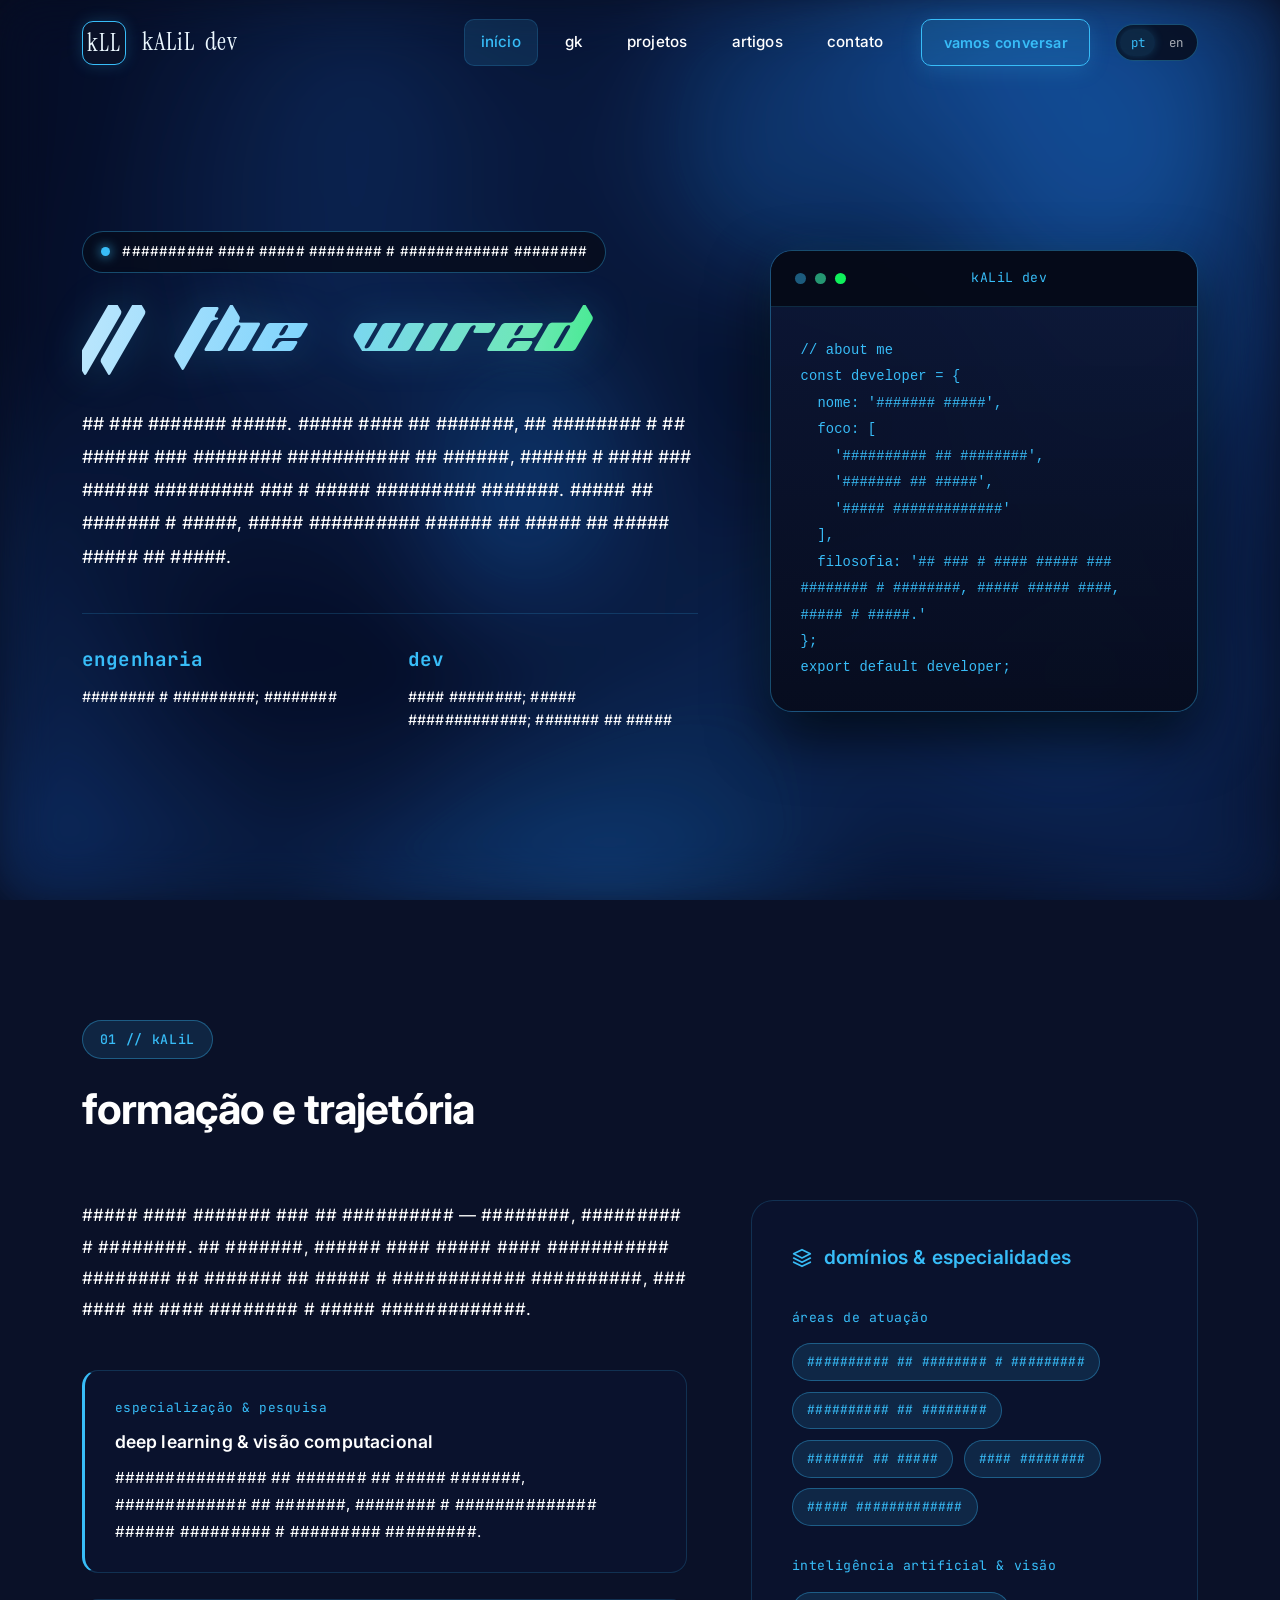
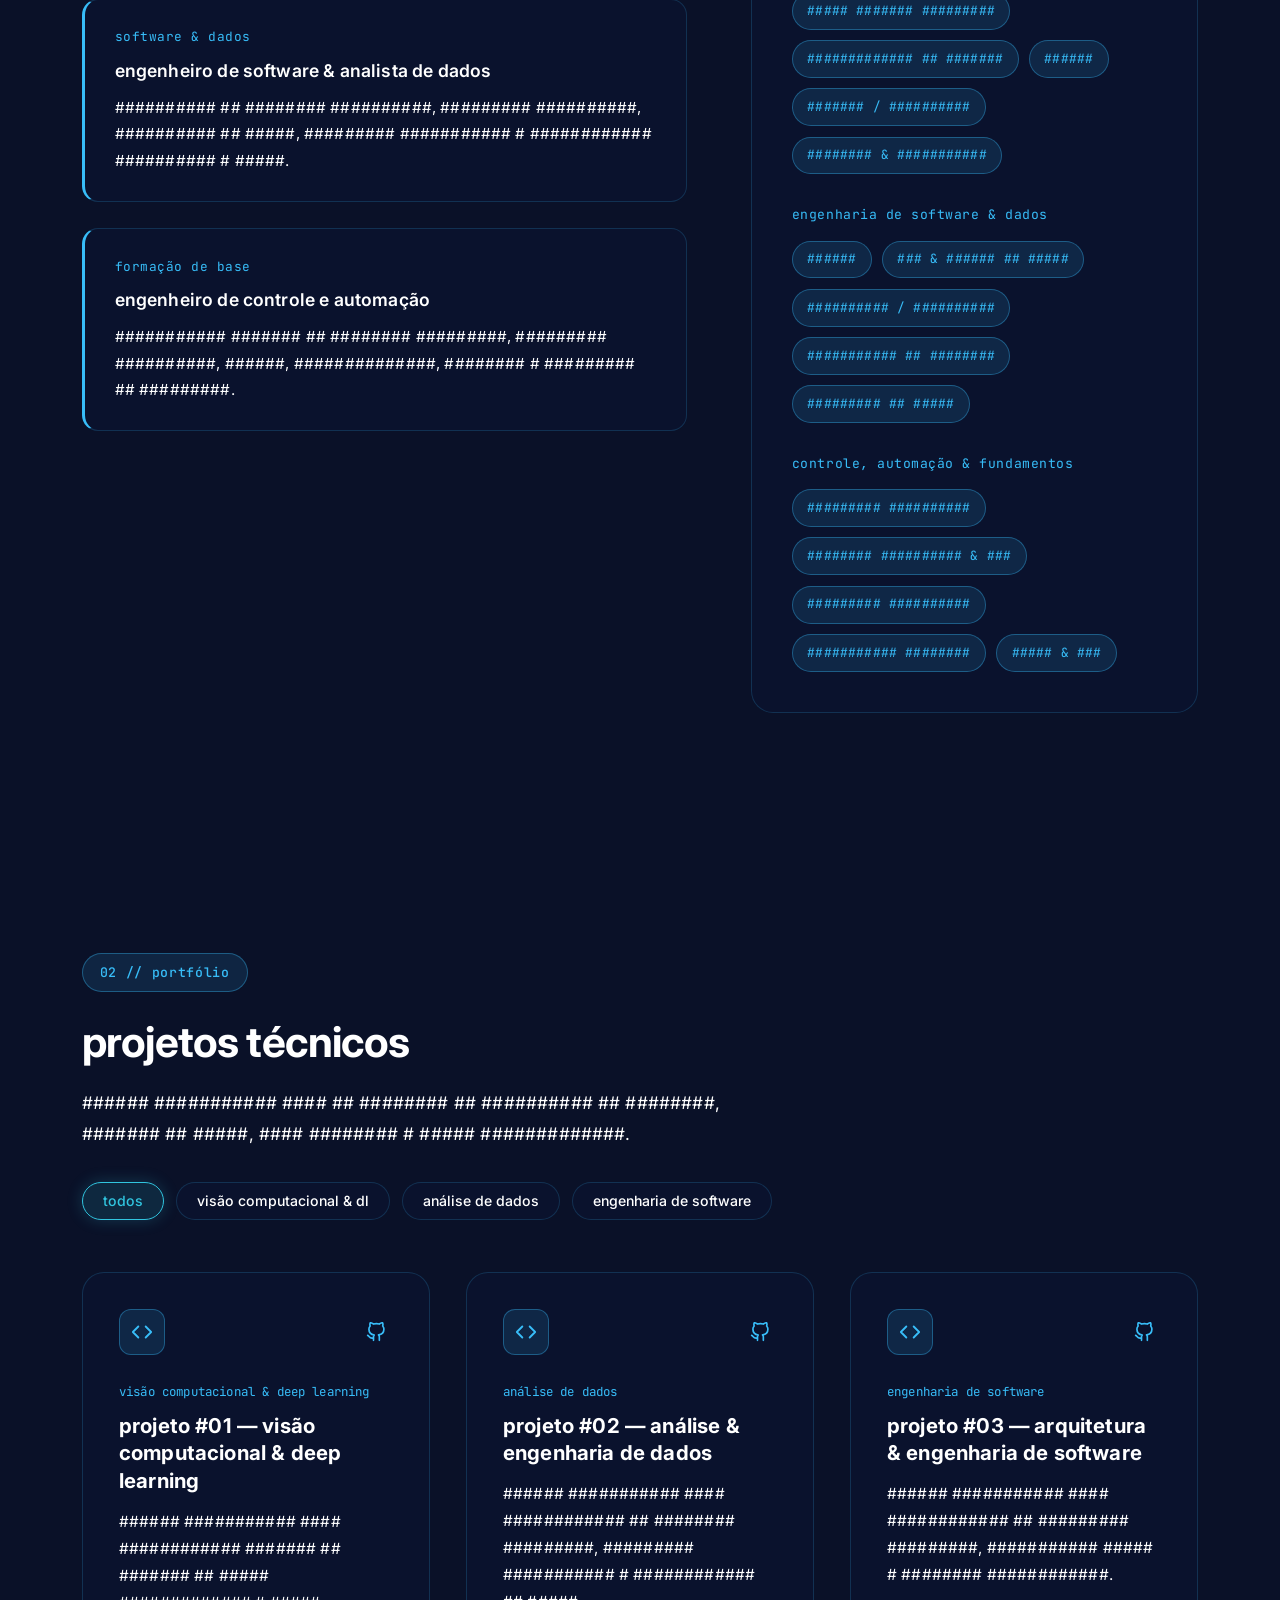
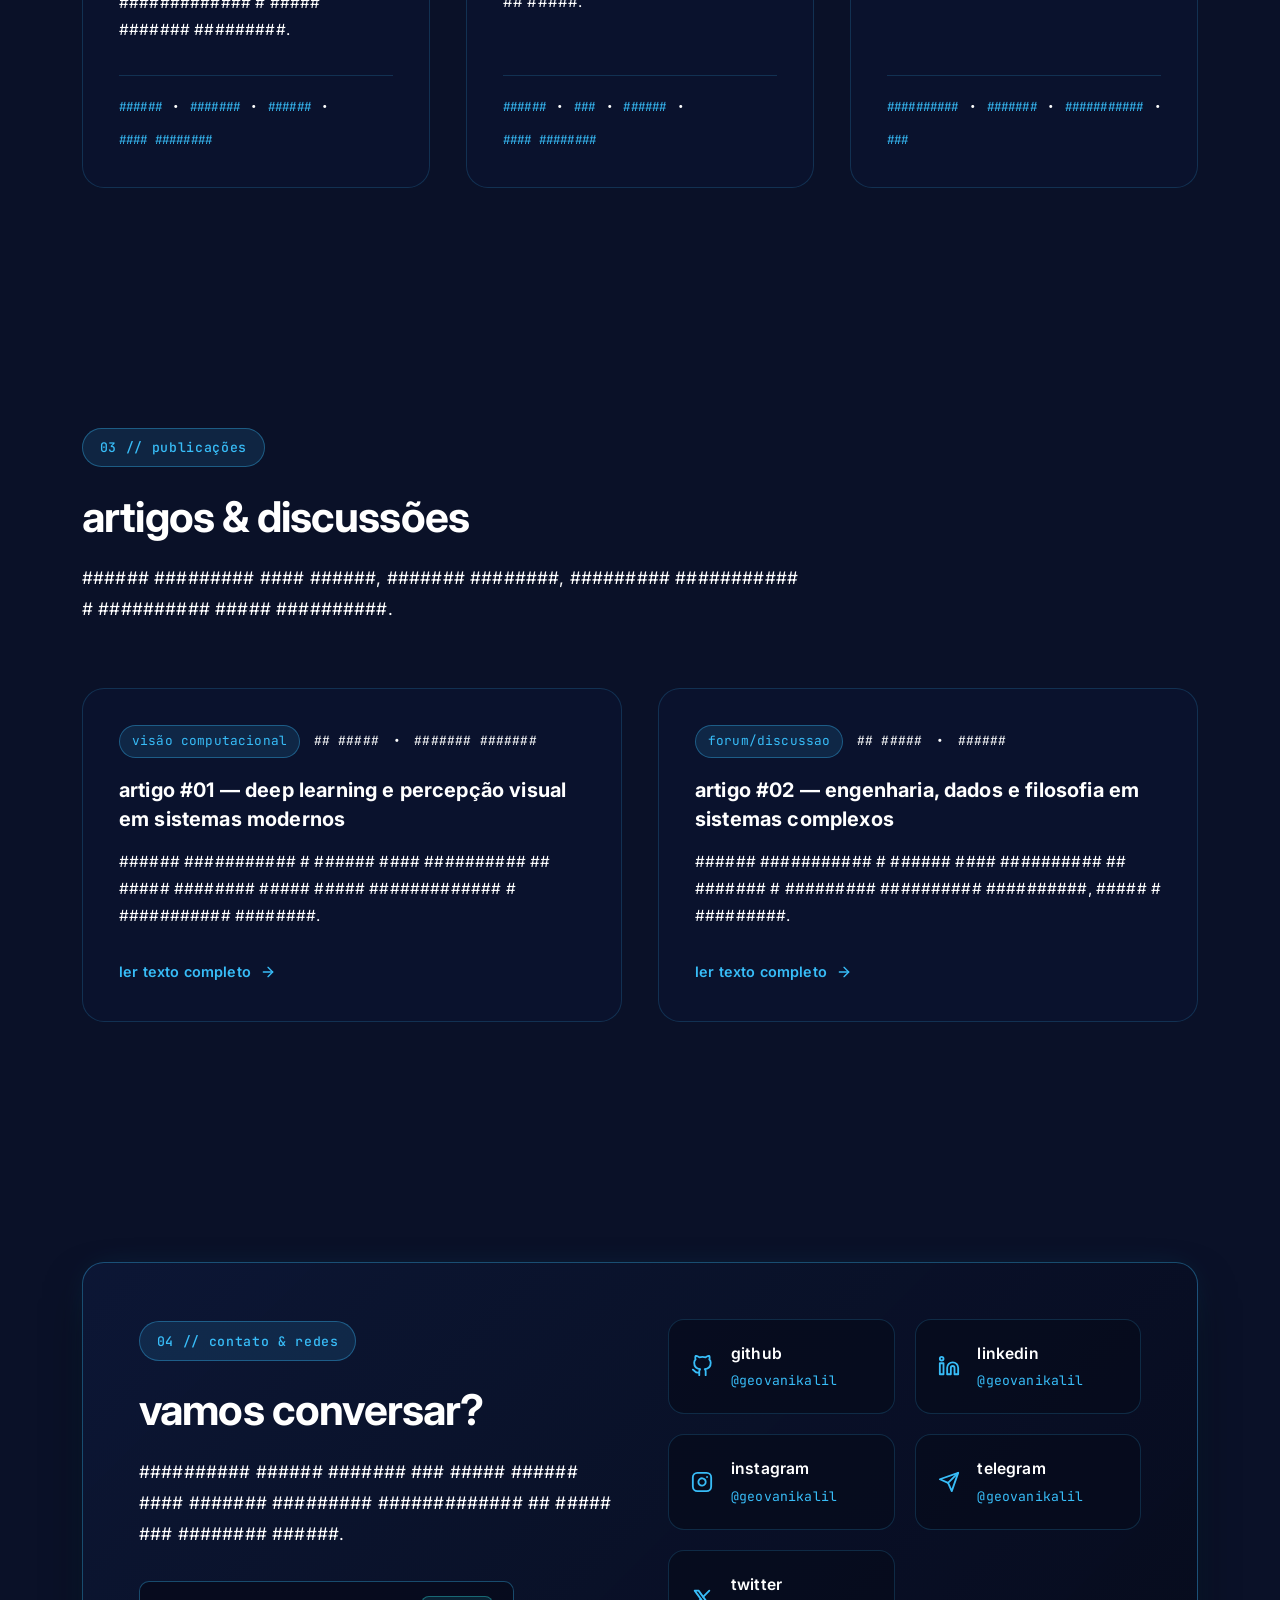
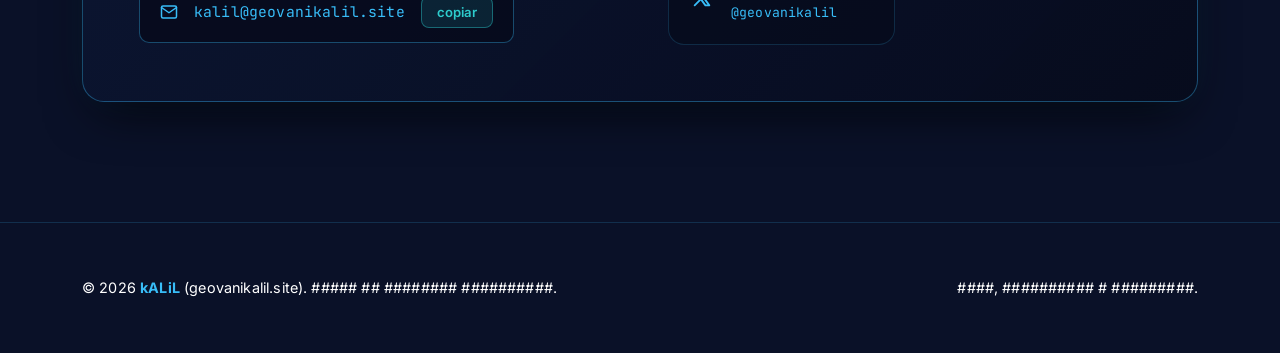
<file: index.html>
<!DOCTYPE html>
<html lang="pt-BR">
<head>
  <meta charset="UTF-8" />
  <meta name="viewport" content="width=device-width, initial-scale=1.0" />
  <title>kALiL dev — geovanikalil.site</title>
  <meta name="description" content="portfólio e site pessoal de kALiL — engenheiro de controle e automação, engenheiro de software, analista de dados, especialista em deep learning e visão computacional." />
  <meta name="author" content="kALiL" />
  <meta name="theme-color" content="#0A1128" />

  <meta property="og:type" content="website" />
  <meta property="og:url" content="https://geovanikalil.site/" />
  <meta property="og:title" content="kALiL dev — geovanikalil.site" />
  <meta property="og:description" content="// the wired" />
  <meta property="og:locale" content="pt_BR" />

  <link rel="icon" href="/favicon.ico" sizes="48x48" />
  <link rel="icon" type="image/png" sizes="48x48" href="/favicon-48.png" />
  <link rel="icon" type="image/png" sizes="192x192" href="/favicon-192.png" />
  <link rel="icon" type="image/svg+xml" href="/favicon.svg" />
  <link rel="apple-touch-icon" sizes="192x192" href="/apple-touch-icon.png" />
  <link rel="manifest" href="/site.webmanifest" />

  <link rel="preconnect" href="https://fonts.googleapis.com" />
  <link rel="preconnect" href="https://fonts.gstatic.com" crossorigin />
  <link href="https://fonts.googleapis.com/css2?family=Instrument+Serif:ital@0;1&family=Inter:wght@400;500;600;700;800&family=JetBrains+Mono:wght@400;500;600&display=swap" rel="stylesheet" />

  <link rel="stylesheet" href="src/wired.css" />
</head>
<body>
  <div class="bg-ambient" aria-hidden="true">
    <canvas id="smoke-canvas" class="smoke-canvas"></canvas>
  </div>
  <div class="bg-grid" aria-hidden="true"></div>

  <header class="site-header" id="site-header">
    <div class="container nav-container">
      <a href="#inicio" class="brand" aria-label="kALiL dev">
        <span class="brand-mark">kLL</span>
        <span class="brand-text">kALiL dev</span>
      </a>

      <div class="nav-right">
        <nav class="nav-links" id="nav-links" aria-label="navegação principal">
          <a href="#inicio" class="nav-link active" data-i18n="nav.home">início</a>
          <a href="#sobre" class="nav-link" data-i18n="nav.about">gk</a>
          <a href="#projetos" class="nav-link" data-i18n="nav.projects">projetos</a>
          <a href="#artigos" class="nav-link" data-i18n="nav.articles">artigos</a>
          <a href="#contato" class="nav-link" data-i18n="nav.contact">contato</a>
          <a href="#contato" class="btn btn-primary nav-cta" data-i18n="nav.cta">vamos conversar</a>
        </nav>

        <div class="lang-switcher" role="group" aria-label="idioma / language">
          <button type="button" class="lang-btn active" data-lang="pt">pt</button>
          <button type="button" class="lang-btn" data-lang="en">en</button>
        </div>

        <button class="mobile-menu-btn" id="mobile-menu-btn" aria-label="menu" aria-expanded="false">
          <svg width="22" height="22" viewBox="0 0 24 24" fill="none" stroke="currentColor" stroke-width="2" stroke-linecap="round">
            <line x1="3" y1="6" x2="21" y2="6"></line>
            <line x1="3" y1="12" x2="21" y2="12"></line>
            <line x1="3" y1="18" x2="21" y2="18"></line>
          </svg>
        </button>
      </div>
    </div>
  </header>

  <main>
    <section class="hero" id="inicio">
      <div class="container hero-grid">
        <div class="hero-content">
          <div class="status-badge">
            <span class="status-dot" aria-hidden="true"></span>
            <span data-i18n="hero.status">########## #### ##### ######## # ############ ########</span>
          </div>

          <h1 class="hero-title" data-i18n="hero.title">
            // the wired
          </h1>

          <p class="hero-description" data-i18n="hero.description">
            ## ### ####### #####. ##### #### ## #######, ## ######## # ## ###### ### ######## ########### ## ######, ###### # #### ### ###### ######### ### # ##### ######### #######. ##### ## ####### # #####, ##### ########## ###### ## ##### ## ##### ##### ## #####.
          </p>

          <div class="hero-metrics">
            <div>
              <div class="metric-value" data-i18n="hero.metric1Value">engenharia</div>
              <div class="metric-label" data-i18n="hero.metric1Label">######## # #########; ########</div>
            </div>
            <div>
              <div class="metric-value" data-i18n="hero.metric2Value">dev</div>
              <div class="metric-label" data-i18n="hero.metric2Label">#### ########; ##### #############; ####### ## #####</div>
            </div>
          </div>
        </div>

        <div class="hero-visual">
          <div class="terminal-card" aria-label="bloco de código developer de kALiL">
            <div class="terminal-header">
              <div class="terminal-dots" aria-hidden="true">
                <span class="terminal-dot blue-1"></span>
                <span class="terminal-dot blue-2"></span>
                <span class="terminal-dot blue-3"></span>
              </div>
              <span class="terminal-title">kALiL dev</span>
              <span></span>
            </div>
            <div class="terminal-body">
              <pre class="terminal-code"><code>// about me
const developer = {
  nome: '####### #####',
  foco: [
    '########## ## ########',
    '####### ## #####',
    '##### #############'
  ],
  filosofia: '## ### # #### ##### ### ######## # ########, ##### ##### ####, ##### # #####.'
};
export default developer;</code></pre>
            </div>
          </div>
        </div>
      </div>
    </section>

    <section class="section" id="sobre">
      <div class="container">
        <div class="section-header">
          <span class="section-eyebrow" data-i18n="about.eyebrow">01 // kALiL</span>
          <h2 class="section-title" data-i18n="about.title">formação e trajetória</h2>
        </div>

        <div class="about-grid">
          <div class="about-content">
            <p data-i18n="about.p1">
              ##### #### ####### ### ## ########## — ########, ######### # ########. ## #######, ###### #### ##### #### ########### ######## ## ####### ## ##### # ############ ##########, ### #### ## #### ######## # ##### #############.
            </p>

            <div class="timeline-list">
              <div class="timeline-item">
                <div class="timeline-period" data-i18n="about.t1Period">especialização & pesquisa</div>
                <div class="timeline-role" data-i18n="about.t1Role">deep learning & visão computacional</div>
                <div class="timeline-desc" data-i18n="about.t1Desc">
                  ############### ## ####### ## ##### #######, ############# ## #######, ######## # ############## ###### ######### # ######### #########.
                </div>
              </div>
              <div class="timeline-item">
                <div class="timeline-period" data-i18n="about.t2Period">software & dados</div>
                <div class="timeline-role" data-i18n="about.t2Role">engenheiro de software & analista de dados</div>
                <div class="timeline-desc" data-i18n="about.t2Desc">
                  ########## ## ######## ##########, ######### ##########, ########## ## #####, ######### ########### # ############ ########## # #####.
                </div>
              </div>
              <div class="timeline-item">
                <div class="timeline-period" data-i18n="about.t3Period">formação de base</div>
                <div class="timeline-role" data-i18n="about.t3Role">engenheiro de controle e automação</div>
                <div class="timeline-desc" data-i18n="about.t3Desc">
                  ########### ####### ## ######## #########, ######### ##########, ######, ##############, ######## # ######### ## #########.
                </div>
              </div>
            </div>
          </div>

          <aside class="skills-card" aria-label="especialidades">
            <h3 class="skills-card-title">
              <svg width="20" height="20" viewBox="0 0 24 24" fill="none" stroke="currentColor" stroke-width="2" stroke-linecap="round" stroke-linejoin="round">
                <polygon points="12 2 2 7 12 12 22 7 12 2"></polygon>
                <polyline points="2 17 12 22 22 17"></polyline>
                <polyline points="2 12 12 17 22 12"></polyline>
              </svg>
              <span data-i18n="about.skillsTitle">domínios & especialidades</span>
            </h3>

            <div class="skill-group">
              <div class="skill-group-label" data-i18n="about.skillGroup1">áreas de atuação</div>
              <div class="skill-tags">
                <span class="tag">########## ## ######## # #########</span>
                <span class="tag">########## ## ########</span>
                <span class="tag">####### ## #####</span>
                <span class="tag">#### ########</span>
                <span class="tag">##### #############</span>
              </div>
            </div>

            <div class="skill-group">
              <div class="skill-group-label" data-i18n="about.skillGroup2">inteligência artificial & visão</div>
              <div class="skill-tags">
                <span class="tag">##### ####### #########</span>
                <span class="tag">############# ## #######</span>
                <span class="tag">######</span>
                <span class="tag">####### / ##########</span>
                <span class="tag">######## & ###########</span>
              </div>
            </div>

            <div class="skill-group">
              <div class="skill-group-label" data-i18n="about.skillGroup3">engenharia de software & dados</div>
              <div class="skill-tags">
                <span class="tag">######</span>
                <span class="tag">### & ###### ## #####</span>
                <span class="tag">########## / ##########</span>
                <span class="tag">########### ## ########</span>
                <span class="tag">######### ## #####</span>
              </div>
            </div>

            <div class="skill-group">
              <div class="skill-group-label" data-i18n="about.skillGroup4">controle, automação & fundamentos</div>
              <div class="skill-tags">
                <span class="tag">######### ##########</span>
                <span class="tag">######## ########## & ###</span>
                <span class="tag">######### ##########</span>
                <span class="tag">########### ########</span>
                <span class="tag">##### & ###</span>
              </div>
            </div>
          </aside>
        </div>
      </div>
    </section>

    <section class="section" id="projetos">
      <div class="container">
        <div class="projects-toolbar">
          <div class="section-header" style="margin-bottom: 0;">
            <span class="section-eyebrow" data-i18n="projects.eyebrow">02 // portfólio</span>
            <h2 class="section-title" data-i18n="projects.title">projetos técnicos</h2>
            <p class="section-subtitle" data-i18n="projects.subtitle">
              ###### ########### #### ## ######## ## ########## ## ########, ####### ## #####, #### ######## # ##### #############.
            </p>
          </div>

          <div class="filter-tabs" role="tablist" aria-label="filtrar projetos">
            <button class="filter-btn active" data-filter="all" role="tab" data-i18n="projects.filterAll">todos</button>
            <button class="filter-btn" data-filter="vision" role="tab" data-i18n="projects.filterVision">visão computacional & dl</button>
            <button class="filter-btn" data-filter="data" role="tab" data-i18n="projects.filterData">análise de dados</button>
            <button class="filter-btn" data-filter="software" role="tab" data-i18n="projects.filterSoftware">engenharia de software</button>
          </div>
        </div>

        <div class="projects-grid" id="projects-grid" aria-live="polite"></div>
      </div>
    </section>

    <section class="section" id="artigos">
      <div class="container">
        <div class="section-header">
          <span class="section-eyebrow" data-i18n="articles.eyebrow">03 // publicações</span>
          <h2 class="section-title" data-i18n="articles.title">artigos & discussões</h2>
          <p class="section-subtitle" data-i18n="articles.subtitle">
            ###### ######### #### ######, ####### ########, ######### ########### # ########## ##### ##########.
          </p>
        </div>

        <div class="articles-list" id="articles-list"></div>
      </div>
    </section>

    <section class="section" id="contato">
      <div class="container">
        <div class="contact-box">
          <div>
            <span class="section-eyebrow" data-i18n="contact.eyebrow">04 // contato & redes</span>
            <h2 class="section-title" data-i18n="contact.title">vamos conversar?</h2>
            <p class="section-subtitle" data-i18n="contact.subtitle">
              ########## ###### ####### ### ##### ###### #### ####### ######### ############# ## ##### ### ######## ######.
            </p>

            <div class="contact-email-box">
              <svg width="18" height="18" viewBox="0 0 24 24" fill="none" stroke="currentColor" stroke-width="2" stroke-linecap="round" stroke-linejoin="round">
                <path d="M4 4h16c1.1 0 2 .9 2 2v12c0 1.1-.9 2-2 2H4c-1.1 0-2-.9-2-2V6c0-1.1.9-2 2-2z"></path>
                <polyline points="22,6 12,13 2,6"></polyline>
              </svg>
              <span>kalil@geovanikalil.site</span>
              <button class="copy-btn" id="copy-email-btn" data-email="kalil@geovanikalil.site" type="button" data-i18n="contact.copy">
                copiar
              </button>
            </div>
          </div>

          <div class="social-links-grid">
            <a href="https://github.com/geovanikalil" target="_blank" rel="noopener noreferrer" class="social-card">
              <div class="social-icon">
                <svg width="22" height="22" viewBox="0 0 24 24" fill="none" stroke="currentColor" stroke-width="2" stroke-linecap="round" stroke-linejoin="round">
                  <path d="M9 19c-5 1.5-5-2.5-7-3m14 6v-3.87a3.37 3.37 0 0 0-.94-2.61c3.14-.35 6.44-1.54 6.44-7A5.44 5.44 0 0 0 20 4.77 5.07 5.07 0 0 0 19.91 1S18.73.65 16 2.48a13.38 13.38 0 0 0-7 0C6.27.65 5.09 1 5.09 1A5.07 5.07 0 0 0 5 4.77a5.44 5.44 0 0 0-1.5 3.78c0 5.42 3.3 6.61 6.44 7A3.37 3.37 0 0 0 9 18.13V22"></path>
                </svg>
              </div>
              <div>
                <div class="social-name">github</div>
                <div class="social-handle">@geovanikalil</div>
              </div>
            </a>

            <a href="https://linkedin.com/in/geovanikalil" target="_blank" rel="noopener noreferrer" class="social-card">
              <div class="social-icon">
                <svg width="22" height="22" viewBox="0 0 24 24" fill="none" stroke="currentColor" stroke-width="2" stroke-linecap="round" stroke-linejoin="round">
                  <path d="M16 8a6 6 0 0 1 6 6v7h-4v-7a2 2 0 0 0-2-2 2 2 0 0 0-2 2v7h-4v-7a6 6 0 0 1 6-6z"></path>
                  <rect x="2" y="9" width="4" height="12"></rect>
                  <circle cx="4" cy="4" r="2"></circle>
                </svg>
              </div>
              <div>
                <div class="social-name">linkedin</div>
                <div class="social-handle">@geovanikalil</div>
              </div>
            </a>

            <a href="https://instagram.com/geovanikalil" target="_blank" rel="noopener noreferrer" class="social-card">
              <div class="social-icon">
                <svg width="22" height="22" viewBox="0 0 24 24" fill="none" stroke="currentColor" stroke-width="2" stroke-linecap="round" stroke-linejoin="round">
                  <rect x="2" y="2" width="20" height="20" rx="5" ry="5"></rect>
                  <path d="M16 11.37A4 4 0 1 1 12.63 8 4 4 0 0 1 16 11.37z"></path>
                  <line x1="17.5" y1="6.5" x2="17.51" y2="6.5"></line>
                </svg>
              </div>
              <div>
                <div class="social-name">instagram</div>
                <div class="social-handle">@geovanikalil</div>
              </div>
            </a>

            <a href="https://t.me/geovanikalil" target="_blank" rel="noopener noreferrer" class="social-card">
              <div class="social-icon">
                <svg width="22" height="22" viewBox="0 0 24 24" fill="none" stroke="currentColor" stroke-width="2" stroke-linecap="round" stroke-linejoin="round">
                  <line x1="22" y1="2" x2="11" y2="13"></line>
                  <polygon points="22 2 15 22 11 13 2 9 22 2"></polygon>
                </svg>
              </div>
              <div>
                <div class="social-name">telegram</div>
                <div class="social-handle">@geovanikalil</div>
              </div>
            </a>

            <a href="https://x.com/geovanikalil" target="_blank" rel="noopener noreferrer" class="social-card">
              <div class="social-icon">
                <svg width="22" height="22" viewBox="0 0 24 24" fill="none" stroke="currentColor" stroke-width="2" stroke-linecap="round" stroke-linejoin="round">
                  <path d="M4 4l11.733 16h4.267l-11.733 -16z"></path>
                  <path d="M4 20l6.768 -6.768m2.46 -2.46l6.772 -6.772"></path>
                </svg>
              </div>
              <div>
                <div class="social-name">twitter</div>
                <div class="social-handle">@geovanikalil</div>
              </div>
            </a>
          </div>
        </div>
      </div>
    </section>
  </main>

  <div class="modal-backdrop" id="article-modal" aria-hidden="true" role="dialog" aria-modal="true" aria-labelledby="modal-title">
    <div class="modal-dialog">
      <div class="modal-header">
        <div>
          <div class="article-meta" id="modal-meta"></div>
          <h3 class="section-title" id="modal-title" style="font-size: 1.5rem; margin-bottom: 0;"></h3>
        </div>
        <button class="modal-close" id="modal-close" aria-label="fechar">
          <svg width="18" height="18" viewBox="0 0 24 24" fill="none" stroke="currentColor" stroke-width="2" stroke-linecap="round" stroke-linejoin="round">
            <line x1="18" y1="6" x2="6" y2="18"></line>
            <line x1="6" y1="6" x2="18" y2="18"></line>
          </svg>
        </button>
      </div>
      <div class="modal-body" id="modal-body"></div>
    </div>
  </div>

  <footer class="site-footer">
    <div class="container footer-inner">
      <div>
        © <span id="current-year">2026</span> <strong>kALiL</strong> (geovanikalil.site). <span data-i18n="footer.rights">##### ## ######## ##########.</span>
      </div>
      <div data-i18n="footer.builtWith">
        ####, ########## # #########.
      </div>
    </div>
  </footer>

  <script src="src/content.js"></script>
  <script src="src/kll.js"></script>
</body>
</html>
</file>
<file: src/wired.css>
@font-face {
  font-family: 'Planet Kosmos';
  src:
    url('../fonts/PLANK___.TTF') format('truetype'),
    url('/fonts/PLANK___.TTF') format('truetype');
  font-weight: normal;
  font-style: normal;
  font-display: swap;
}

:root {
  --bg-primary: #0A1128;
  --bg-secondary: #070c1d;
  --bg-surface: rgba(11, 20, 48, 0.78);
  --bg-surface-hover: rgba(16, 30, 68, 0.92);
  --bg-elevated: #0f1a3c;

  --text-primary: #ffffff;
  --text-secondary: #ffffff;
  --text-muted: #ffffff;

  --accent-terminal: rgb(56, 189, 248);
  --accent-glow: rgba(56, 189, 248, 0.2);
  --accent-glow-strong: rgba(56, 189, 248, 0.38);
  --accent-subtle: rgba(56, 189, 248, 0.12);

  --border-subtle: rgba(56, 189, 248, 0.18);
  --border-blue: rgba(56, 189, 248, 0.36);
  --border-blue-strong: rgba(56, 189, 248, 0.72);

  --font-display: 'Planet Kosmos', 'Inter', sans-serif;
  --font-sans: 'Inter', -apple-system, BlinkMacSystemFont, 'Segoe UI', Roboto, sans-serif;
  --font-mono: 'JetBrains Mono', 'Fira Code', Consolas, monospace;
  --font-serif-logo: 'Instrument Serif', Georgia, 'Times New Roman', serif;

  --container-max: 1180px;
  --header-height: 86px;
  --radius-sm: 10px;
  --radius-md: 16px;
  --radius-lg: 22px;
  --radius-full: 9999px;

  --transition-fast: 160ms cubic-bezier(0.4, 0, 0.2, 1);
  --transition-base: 260ms cubic-bezier(0.4, 0, 0.2, 1);
}

*,
*::before,
*::after {
  box-sizing: border-box;
  margin: 0;
  padding: 0;
}

html {
  scroll-behavior: smooth;
  scroll-padding-top: calc(var(--header-height) + 24px);
  color-scheme: dark;
}

body {
  font-family: var(--font-sans);
  background-color: var(--bg-primary);
  color: var(--text-primary);
  line-height: 1.75;
  letter-spacing: 0.01em;
  overflow-x: hidden;
  -webkit-font-smoothing: antialiased;
  position: relative;
}

.bg-ambient {
  position: fixed;
  inset: 0;
  z-index: -2;
  pointer-events: none;
  overflow: hidden;
  background-color: #070d20;
}

.smoke-canvas {
  position: absolute;
  inset: 0;
  width: 100%;
  height: 100%;
  display: block;
  filter: blur(22px);
  opacity: 0.92;
}

.bg-grid {
  position: fixed;
  inset: 0;
  z-index: -1;
  pointer-events: none;
  backdrop-filter: blur(26px) saturate(120%);
  -webkit-backdrop-filter: blur(26px) saturate(120%);
  background-color: rgba(8, 14, 34, 0.18);
}

::selection {
  background: var(--accent-glow-strong);
  color: #ffffff;
}

a {
  color: #ffffff;
  text-decoration: none;
  transition: color var(--transition-fast), opacity var(--transition-fast), border-color var(--transition-fast);
}

ul {
  list-style: none;
}

img,
svg {
  display: block;
  max-width: 100%;
}

code,
pre,
.text-accent {
  color: var(--accent-terminal);
}

.container {
  width: 100%;
  max-width: var(--container-max);
  margin: 0 auto;
  padding: 0 2rem;
}

.section {
  padding: 7.5rem 0;
  position: relative;
}

.section-header {
  margin-bottom: 4rem;
  max-width: 720px;
}

.section-eyebrow {
  display: inline-flex;
  align-items: center;
  gap: 0.6rem;
  font-family: var(--font-mono);
  font-size: 0.825rem;
  font-weight: 500;
  letter-spacing: 0.05em;
  color: var(--accent-terminal);
  background: var(--accent-subtle);
  border: 1px solid var(--border-blue);
  padding: 0.45rem 1.05rem;
  border-radius: var(--radius-full);
  margin-bottom: 1.35rem;
}

.section-title {
  font-family: var(--font-sans);
  font-size: clamp(1.95rem, 3.6vw, 2.65rem);
  font-weight: 700;
  letter-spacing: -0.02em;
  line-height: 1.3;
  color: #ffffff;
  margin-bottom: 1.15rem;
}

.section-subtitle {
  font-size: 1.08rem;
  line-height: 1.8;
  color: #ffffff;
}

.btn {
  --btn-accent: var(--accent-terminal);
  --btn-glow: var(--accent-glow);
  --btn-glow-strong: var(--accent-glow-strong);
  --btn-subtle: var(--accent-subtle);
  --btn-border: var(--border-blue);
  display: inline-flex;
  align-items: center;
  justify-content: center;
  gap: 0.75rem;
  font-family: var(--font-sans);
  font-size: 0.96rem;
  font-weight: 600;
  letter-spacing: 0.015em;
  padding: 0.9rem 1.75rem;
  border-radius: var(--radius-sm);
  cursor: pointer;
  transition: transform var(--transition-base), box-shadow var(--transition-base), background-color 180ms linear, border-color 180ms linear, color 180ms linear;
  border: 1px solid transparent;
  white-space: nowrap;
  color: #ffffff;
}

.btn-primary {
  background: var(--btn-subtle);
  color: var(--btn-accent);
  border-color: var(--btn-accent);
  box-shadow: 0 4px 22px -2px var(--btn-glow);
}

.btn-primary:hover {
  transform: translateY(-2px);
  background: var(--btn-accent);
  color: #070d20;
  box-shadow: 0 8px 28px -2px var(--btn-glow-strong);
}

.btn-secondary {
  background: rgba(10, 17, 40, 0.85);
  color: #ffffff;
  border-color: var(--btn-border);
  backdrop-filter: blur(8px);
}

.btn-secondary:hover {
  background: var(--btn-subtle);
  border-color: var(--btn-accent);
  color: var(--btn-accent);
  transform: translateY(-2px);
}

.btn-ghost {
  background: transparent;
  color: var(--btn-accent);
  padding: 0.85rem 1.25rem;
  font-size: 0.92rem;
  border: 1px solid transparent;
}

.btn-ghost:hover {
  background: var(--btn-subtle);
  border-color: var(--btn-border);
}

.site-header {
  position: fixed;
  top: 0;
  left: 0;
  right: 0;
  height: var(--header-height);
  z-index: 100;
  transition: background var(--transition-base), border-color var(--transition-base), box-shadow var(--transition-base);
  border-bottom: 1px solid transparent;
}

.site-header.scrolled {
  background: rgba(8, 14, 34, 0.9);
  backdrop-filter: blur(16px);
  -webkit-backdrop-filter: blur(16px);
  border-bottom-color: var(--border-subtle);
  box-shadow: 0 8px 32px rgba(0, 0, 0, 0.65);
}

.nav-container {
  height: 100%;
  display: flex;
  align-items: center;
  justify-content: space-between;
  gap: 2rem;
}

.brand {
  display: inline-flex;
  align-items: center;
  gap: 1rem;
  color: #ffffff;
}

.brand-mark {
  width: 44px;
  height: 44px;
  border-radius: 11px;
  background: #0A1128;
  border: 1px solid var(--accent-terminal);
  display: grid;
  place-items: center;
  font-family: var(--font-serif-logo);
  font-size: 1.5rem;
  font-weight: 400;
  line-height: 1;
  letter-spacing: 0.03em;
  color: #ecf8ff;
  box-shadow: 0 0 16px var(--accent-glow);
  transition: border-color 180ms linear, box-shadow 180ms linear;
}

.brand-text {
  color: #ecf8ff;
  font-family: var(--font-serif-logo);
  font-size: 1.55rem;
  font-weight: 400;
  letter-spacing: 0.04em;
  word-spacing: 0.22em;
  line-height: 1;
}

.nav-right {
  display: flex;
  align-items: center;
  gap: 1.15rem;
}

.nav-links {
  display: flex;
  align-items: center;
  gap: 0.65rem;
}

.nav-link {
  font-size: 0.95rem;
  font-weight: 500;
  color: #ffffff;
  padding: 0.55rem 1rem;
  border-radius: var(--radius-sm);
  border: 1px solid transparent;
  transition: background var(--transition-fast), border-color var(--transition-fast), color var(--transition-fast);
}

.nav-link:hover,
.nav-link.active {
  color: var(--accent-terminal);
  background: var(--accent-subtle);
  border-color: var(--border-subtle);
}

.nav-cta {
  margin-left: 0.65rem;
  padding: 0.65rem 1.35rem;
  font-size: 0.9rem;
}

.lang-switcher {
  display: inline-flex;
  align-items: center;
  gap: 0.2rem;
  background: rgba(7, 12, 29, 0.85);
  border: 1px solid var(--border-blue);
  border-radius: var(--radius-full);
  padding: 0.25rem;
  margin-left: 0.4rem;
}

.lang-btn {
  background: transparent;
  border: none;
  color: #ffffff;
  font-family: var(--font-mono);
  font-size: 0.78rem;
  padding: 0.3rem 0.65rem;
  border-radius: var(--radius-full);
  cursor: pointer;
  opacity: 0.65;
  transition: all var(--transition-fast);
}

.lang-btn:hover {
  opacity: 1;
}

.lang-btn.active {
  background: var(--accent-subtle);
  color: var(--accent-terminal);
  opacity: 1;
  box-shadow: 0 0 10px var(--accent-glow);
}

.mobile-menu-btn {
  display: none;
  background: transparent;
  border: 1px solid var(--border-subtle);
  color: var(--accent-terminal);
  width: 44px;
  height: 44px;
  border-radius: var(--radius-sm);
  align-items: center;
  justify-content: center;
  cursor: pointer;
  transition: border-color var(--transition-fast);
}

.mobile-menu-btn:hover {
  border-color: var(--accent-terminal);
}

.hero {
  min-height: 100vh;
  padding-top: calc(var(--header-height) + 4.5rem);
  padding-bottom: 6rem;
  display: flex;
  align-items: center;
}

.hero-grid {
  display: grid;
  grid-template-columns: 1.18fr 0.82fr;
  gap: 4.5rem;
  align-items: center;
}

.status-badge {
  display: inline-flex;
  align-items: center;
  gap: 0.75rem;
  padding: 0.5rem 1.15rem;
  border-radius: var(--radius-full);
  background: rgba(7, 12, 29, 0.85);
  border: 1px solid var(--border-blue);
  font-size: 0.85rem;
  color: #ffffff;
  margin-bottom: 2rem;
}

.status-dot {
  width: 9px;
  height: 9px;
  border-radius: 50%;
  background: var(--accent-terminal);
  box-shadow: 0 0 12px var(--accent-terminal);
  animation: pulseDot 2.2s infinite ease-in-out;
}

@keyframes pulseDot {
  0%, 100% {
    opacity: 1;
    transform: scale(1);
  }
  50% {
    opacity: 0.45;
    transform: scale(1.25);
  }
}

.hero-title {
  font-family: var(--font-display);
  font-weight: normal;
  font-size: clamp(2.15rem, 4.2vw, 3.45rem);
  line-height: 1.35;
  letter-spacing: 0.06em;
  word-spacing: 0.32em;
  margin-bottom: 1.85rem;
  background: linear-gradient(95deg, #bae6fd 0%, #7dd3fc 38%, #6ee7b7 72%, #0FF05B 100%);
  -webkit-background-clip: text;
  -webkit-text-fill-color: transparent;
  background-clip: text;
  filter: drop-shadow(0 0 20px rgba(56, 189, 248, 0.22));
}

.hero-description {
  font-size: clamp(1.02rem, 1.4vw, 1.16rem);
  line-height: 1.85;
  color: #ffffff;
  max-width: 620px;
  margin-bottom: 2.5rem;
}

.hero-description strong {
  color: var(--accent-terminal);
}

.hero-metrics {
  display: grid;
  grid-template-columns: repeat(2, minmax(0, 1fr));
  gap: 2.25rem;
  padding-top: 1.85rem;
  border-top: 1px solid var(--border-subtle);
  max-width: 620px;
}

.metric-value {
  font-family: var(--font-mono);
  font-size: 1.2rem;
  font-weight: 700;
  color: var(--accent-terminal);
  margin-bottom: 0.5rem;
}

.metric-label {
  font-size: 0.9rem;
  line-height: 1.6;
  color: #ffffff;
}

.hero-visual {
  position: relative;
}

.terminal-card {
  background: linear-gradient(180deg, rgba(13, 23, 54, 0.92) 0%, rgba(7, 12, 29, 0.96) 100%);
  border: 1px solid var(--border-blue);
  border-radius: var(--radius-lg);
  box-shadow:
    0 24px 60px rgba(0, 0, 0, 0.75),
    0 0 40px -10px var(--accent-glow);
  overflow: hidden;
  backdrop-filter: blur(12px);
}

.terminal-header {
  display: flex;
  align-items: center;
  justify-content: space-between;
  padding: 1rem 1.5rem;
  background: rgba(5, 9, 22, 0.9);
  border-bottom: 1px solid var(--border-subtle);
}

.terminal-dots {
  display: flex;
  gap: 0.55rem;
}

.terminal-dot {
  width: 11px;
  height: 11px;
  border-radius: 50%;
}

.terminal-dot.blue-1 { background: #38bdf8; opacity: 0.45; }
.terminal-dot.blue-2 { background: #34d399; opacity: 0.7; }
.terminal-dot.blue-3 { background: #0FF05B; }

.terminal-title {
  font-family: var(--font-mono);
  font-size: 0.82rem;
  letter-spacing: 0.03em;
  color: var(--accent-terminal);
}

.terminal-body {
  padding: 1.85rem;
  font-family: var(--font-mono);
  font-size: 0.86rem;
  line-height: 1.85;
  color: var(--accent-terminal);
  overflow-x: auto;
}

.terminal-code {
  white-space: pre-wrap;
  word-break: break-word;
  font-family: var(--font-mono);
  color: var(--accent-terminal);
}

.about-grid {
  display: grid;
  grid-template-columns: 1.15fr 0.85fr;
  gap: 4rem;
  align-items: start;
}

.about-content p {
  color: #ffffff;
  font-size: 1.06rem;
  line-height: 1.85;
  margin-bottom: 1.65rem;
}

.about-content p strong {
  color: var(--accent-terminal);
  font-weight: 700;
}

.timeline-list {
  margin-top: 2.75rem;
  display: flex;
  flex-direction: column;
  gap: 1.65rem;
}

.timeline-item {
  padding: 1.65rem 1.85rem;
  background: var(--bg-surface);
  border: 1px solid var(--border-subtle);
  border-left: 3px solid var(--accent-terminal);
  border-radius: var(--radius-md);
  transition: transform var(--transition-base), border-color var(--transition-base);
}

.timeline-item:hover {
  transform: translateX(4px);
  border-color: var(--border-blue-strong);
  border-left-color: var(--accent-terminal);
}

.timeline-period {
  font-family: var(--font-mono);
  font-size: 0.8rem;
  letter-spacing: 0.04em;
  color: var(--accent-terminal);
  margin-bottom: 0.45rem;
}

.timeline-role {
  font-size: 1.1rem;
  font-weight: 600;
  color: #ffffff;
  margin-bottom: 0.5rem;
}

.timeline-desc {
  font-size: 0.95rem;
  line-height: 1.75;
  color: #ffffff;
}

.skills-card {
  background: var(--bg-surface);
  border: 1px solid var(--border-subtle);
  border-radius: var(--radius-lg);
  padding: 2.5rem;
  backdrop-filter: blur(10px);
}

.skills-card-title {
  font-size: 1.2rem;
  font-weight: 600;
  color: var(--accent-terminal);
  margin-bottom: 2rem;
  display: flex;
  align-items: center;
  gap: 0.75rem;
}

.skill-group {
  margin-bottom: 1.85rem;
}

.skill-group:last-child {
  margin-bottom: 0;
}

.skill-group-label {
  font-family: var(--font-mono);
  font-size: 0.82rem;
  letter-spacing: 0.04em;
  color: var(--accent-terminal);
  margin-bottom: 0.85rem;
}

.skill-tags {
  display: flex;
  flex-wrap: wrap;
  gap: 0.65rem;
}

.tag {
  display: inline-flex;
  align-items: center;
  font-family: var(--font-mono);
  font-size: 0.8rem;
  color: var(--accent-terminal);
  background: var(--accent-subtle);
  border: 1px solid var(--border-blue);
  padding: 0.42rem 0.9rem;
  border-radius: var(--radius-full);
  transition: all var(--transition-fast);
}

.tag:hover {
  background: var(--accent-terminal);
  border-color: var(--accent-terminal);
  color: #070d20;
}

.projects-toolbar {
  display: flex;
  flex-wrap: wrap;
  align-items: flex-end;
  justify-content: space-between;
  gap: 2rem;
  margin-bottom: 3.25rem;
}

.filter-tabs {
  display: flex;
  flex-wrap: wrap;
  gap: 0.75rem;
}

.filter-btn {
  --btn-accent: var(--accent-terminal);
  --btn-subtle: var(--accent-subtle);
  --btn-border: var(--border-blue);
  --btn-glow: var(--accent-glow);
  background: var(--bg-surface);
  color: #ffffff;
  border: 1px solid var(--border-subtle);
  padding: 0.6rem 1.25rem;
  border-radius: var(--radius-full);
  font-family: var(--font-sans);
  font-size: 0.88rem;
  font-weight: 500;
  cursor: pointer;
  transition: all var(--transition-fast);
}

.filter-btn:hover {
  color: var(--btn-accent);
  border-color: var(--btn-border);
}

.filter-btn.active {
  background: var(--btn-subtle);
  color: var(--btn-accent);
  border-color: var(--btn-accent);
  box-shadow: 0 0 16px var(--btn-glow);
}

.projects-grid {
  display: grid;
  grid-template-columns: repeat(auto-fill, minmax(340px, 1fr));
  gap: 2.25rem;
}

.project-card {
  background: var(--bg-surface);
  border: 1px solid var(--border-subtle);
  border-radius: var(--radius-lg);
  padding: 2.25rem;
  display: flex;
  flex-direction: column;
  justify-content: space-between;
  transition: transform var(--transition-base), border-color var(--transition-base), box-shadow var(--transition-base), background var(--transition-base);
  position: relative;
  overflow: hidden;
}

.project-card::before {
  content: '';
  position: absolute;
  top: 0;
  left: 0;
  right: 0;
  height: 2px;
  background: linear-gradient(90deg, transparent, var(--accent-terminal), transparent);
  opacity: 0;
  transition: opacity var(--transition-base);
}

.project-card:hover {
  transform: translateY(-5px);
  background: var(--bg-surface-hover);
  border-color: var(--border-blue-strong);
  box-shadow: 0 16px 40px -12px rgba(0, 0, 0, 0.8), 0 0 24px -6px var(--accent-glow);
}

.project-card:hover::before {
  opacity: 1;
}

.project-top {
  display: flex;
  align-items: center;
  justify-content: space-between;
  margin-bottom: 1.65rem;
}

.project-icon {
  width: 46px;
  height: 46px;
  border-radius: 12px;
  background: var(--accent-subtle);
  border: 1px solid var(--border-blue);
  display: grid;
  place-items: center;
  color: var(--accent-terminal);
}

.project-links {
  display: flex;
  align-items: center;
  gap: 0.75rem;
}

.project-link-icon {
  color: var(--accent-terminal);
  padding: 0.45rem;
  border-radius: var(--radius-sm);
  transition: background var(--transition-fast);
}

.project-link-icon:hover {
  background: var(--accent-subtle);
}

.project-category {
  font-family: var(--font-mono);
  font-size: 0.78rem;
  color: var(--accent-terminal);
  margin-bottom: 0.55rem;
}

.project-title {
  font-size: 1.28rem;
  font-weight: 700;
  line-height: 1.35;
  color: #ffffff;
  margin-bottom: 0.9rem;
}

.project-desc {
  font-size: 0.96rem;
  line-height: 1.75;
  color: #ffffff;
  margin-bottom: 2rem;
}

.project-stack {
  display: flex;
  flex-wrap: wrap;
  gap: 0.65rem;
  margin-top: auto;
  padding-top: 1.25rem;
  border-top: 1px solid var(--border-subtle);
}

.project-stack-item {
  font-family: var(--font-mono);
  font-size: 0.78rem;
  color: var(--accent-terminal);
}

.project-stack-item:not(:last-child)::after {
  content: '•';
  margin-left: 0.65rem;
  color: #ffffff;
}

.articles-list {
  display: grid;
  grid-template-columns: repeat(auto-fill, minmax(350px, 1fr));
  gap: 2.25rem;
}

.article-card {
  background: var(--bg-surface);
  border: 1px solid var(--border-subtle);
  border-radius: var(--radius-lg);
  padding: 2.25rem;
  display: flex;
  flex-direction: column;
  justify-content: space-between;
  transition: all var(--transition-base);
  cursor: pointer;
}

.article-card:hover {
  transform: translateY(-4px);
  background: var(--bg-surface-hover);
  border-color: var(--border-blue-strong);
  box-shadow: 0 12px 32px -10px rgba(0, 0, 0, 0.8);
}

.article-meta {
  display: flex;
  flex-wrap: wrap;
  align-items: center;
  gap: 0.85rem;
  font-family: var(--font-mono);
  font-size: 0.8rem;
  color: #ffffff;
  margin-bottom: 1.15rem;
}

.article-topic {
  color: var(--accent-terminal);
  background: var(--accent-subtle);
  padding: 0.25rem 0.75rem;
  border-radius: var(--radius-full);
  border: 1px solid var(--border-blue);
}

.article-title {
  font-size: 1.25rem;
  font-weight: 700;
  color: #ffffff;
  margin-bottom: 0.95rem;
  line-height: 1.45;
}

.article-summary {
  font-size: 0.96rem;
  line-height: 1.75;
  color: #ffffff;
  margin-bottom: 1.85rem;
}

.article-readmore {
  display: inline-flex;
  align-items: center;
  gap: 0.55rem;
  font-size: 0.9rem;
  font-weight: 600;
  color: var(--accent-terminal);
  margin-top: auto;
}

.modal-backdrop {
  position: fixed;
  inset: 0;
  z-index: 200;
  background: rgba(7, 12, 29, 0.88);
  backdrop-filter: blur(10px);
  display: flex;
  align-items: center;
  justify-content: center;
  padding: 1.5rem;
  opacity: 0;
  pointer-events: none;
  transition: opacity var(--transition-base);
}

.modal-backdrop.open {
  opacity: 1;
  pointer-events: auto;
}

.modal-dialog {
  width: 100%;
  max-width: 740px;
  max-height: 85vh;
  overflow-y: auto;
  background: #0A1128;
  border: 1px solid var(--border-blue-strong);
  border-radius: var(--radius-lg);
  padding: 2.5rem;
  box-shadow: 0 25px 70px rgba(0, 0, 0, 0.95);
  transform: translateY(16px);
  transition: transform var(--transition-base);
}

.modal-backdrop.open .modal-dialog {
  transform: translateY(0);
}

.modal-header {
  display: flex;
  align-items: flex-start;
  justify-content: space-between;
  gap: 1.25rem;
  margin-bottom: 1.75rem;
  padding-bottom: 1.35rem;
  border-bottom: 1px solid var(--border-subtle);
}

.modal-close {
  background: var(--accent-subtle);
  border: 1px solid var(--border-blue);
  color: var(--accent-terminal);
  width: 38px;
  height: 38px;
  border-radius: var(--radius-sm);
  cursor: pointer;
  display: grid;
  place-items: center;
  flex-shrink: 0;
}

.modal-close:hover {
  border-color: var(--accent-terminal);
}

.modal-body p {
  color: #ffffff;
  margin-bottom: 1.35rem;
  font-size: 1.04rem;
  line-height: 1.8;
}

.modal-body h4 {
  color: var(--accent-terminal);
  font-size: 1.18rem;
  margin: 1.75rem 0 0.75rem;
}

.modal-body pre {
  background: #070c1d;
  border: 1px solid var(--border-subtle);
  padding: 1.25rem;
  border-radius: var(--radius-sm);
  overflow-x: auto;
  font-family: var(--font-mono);
  font-size: 0.86rem;
  color: var(--accent-terminal);
  margin-bottom: 1.35rem;
}

.contact-box {
  background: linear-gradient(135deg, rgba(13, 23, 54, 0.92) 0%, rgba(7, 12, 29, 0.96) 100%);
  border: 1px solid var(--border-blue);
  border-radius: var(--radius-lg);
  padding: 3.5rem;
  display: grid;
  grid-template-columns: 1fr 1fr;
  gap: 3.5rem;
  align-items: center;
  box-shadow: 0 20px 50px -15px rgba(0, 0, 0, 0.85), 0 0 35px -12px var(--accent-glow);
}

.contact-email-box {
  display: inline-flex;
  flex-wrap: wrap;
  align-items: center;
  gap: 1rem;
  background: rgba(7, 12, 29, 0.9);
  border: 1px solid var(--border-blue);
  padding: 0.85rem 1.25rem;
  border-radius: var(--radius-sm);
  margin-top: 2rem;
  font-family: var(--font-mono);
  font-size: 0.92rem;
  color: var(--accent-terminal);
}

.copy-btn {
  --btn-accent: var(--accent-terminal);
  --btn-subtle: var(--accent-subtle);
  --btn-border: var(--border-blue);
  background: var(--btn-subtle);
  color: var(--btn-accent);
  border: 1px solid var(--btn-border);
  padding: 0.45rem 0.95rem;
  border-radius: 8px;
  font-family: var(--font-sans);
  font-size: 0.82rem;
  font-weight: 600;
  cursor: pointer;
  transition: all var(--transition-fast);
}

.copy-btn:hover {
  background: var(--btn-accent);
  color: #070d20;
  border-color: var(--btn-accent);
}

.social-links-grid {
  display: grid;
  grid-template-columns: repeat(2, 1fr);
  gap: 1.25rem;
}

.social-card {
  display: flex;
  align-items: center;
  gap: 1.1rem;
  padding: 1.25rem 1.4rem;
  background: rgba(7, 12, 29, 0.8);
  border: 1px solid var(--border-subtle);
  border-radius: var(--radius-md);
  transition: all var(--transition-base);
}

.social-card:hover {
  border-color: var(--accent-terminal);
  background: var(--accent-subtle);
  transform: translateY(-2px);
}

.social-icon {
  color: var(--accent-terminal);
  display: flex;
  align-items: center;
  justify-content: center;
  flex-shrink: 0;
}

.social-name {
  font-weight: 600;
  font-size: 0.98rem;
  color: #ffffff;
  margin-bottom: 0.2rem;
}

.social-handle {
  font-size: 0.82rem;
  color: var(--accent-terminal);
  font-family: var(--font-mono);
}

.site-footer {
  padding: 3.25rem 0;
  border-top: 1px solid var(--border-subtle);
  font-size: 0.9rem;
  color: #ffffff;
}

.site-footer strong {
  color: var(--accent-terminal);
}

.footer-inner {
  display: flex;
  flex-wrap: wrap;
  align-items: center;
  justify-content: space-between;
  gap: 1.5rem;
}

@media (max-width: 960px) {
  .hero-grid,
  .about-grid,
  .contact-box {
    grid-template-columns: 1fr;
    gap: 3rem;
  }

  .hero {
    padding-top: calc(var(--header-height) + 3rem);
  }
}

@media (max-width: 768px) {
  .container {
    padding: 0 1.35rem;
  }

  .mobile-menu-btn {
    display: inline-flex;
  }

  .nav-links {
    position: fixed;
    top: var(--header-height);
    left: 0;
    right: 0;
    background: rgba(10, 17, 40, 0.98);
    backdrop-filter: blur(16px);
    border-bottom: 1px solid var(--border-blue);
    flex-direction: column;
    align-items: stretch;
    padding: 1.5rem;
    gap: 0.75rem;
    transform: translateY(-120%);
    opacity: 0;
    pointer-events: none;
    transition: transform var(--transition-base), opacity var(--transition-base);
  }

  .nav-links.open {
    transform: translateY(0);
    opacity: 1;
    pointer-events: auto;
  }

  .nav-cta {
    margin-left: 0;
    margin-top: 0.5rem;
    text-align: center;
  }

  .section {
    padding: 5.5rem 0;
  }

  .contact-box {
    padding: 2.25rem 1.65rem;
  }

  .social-links-grid {
    grid-template-columns: 1fr;
  }
}

@media (max-width: 480px) {
  .hero-metrics {
    grid-template-columns: 1fr;
    gap: 1.5rem;
  }

  .projects-grid,
  .articles-list {
    grid-template-columns: 1fr;
  }
}
</file>
